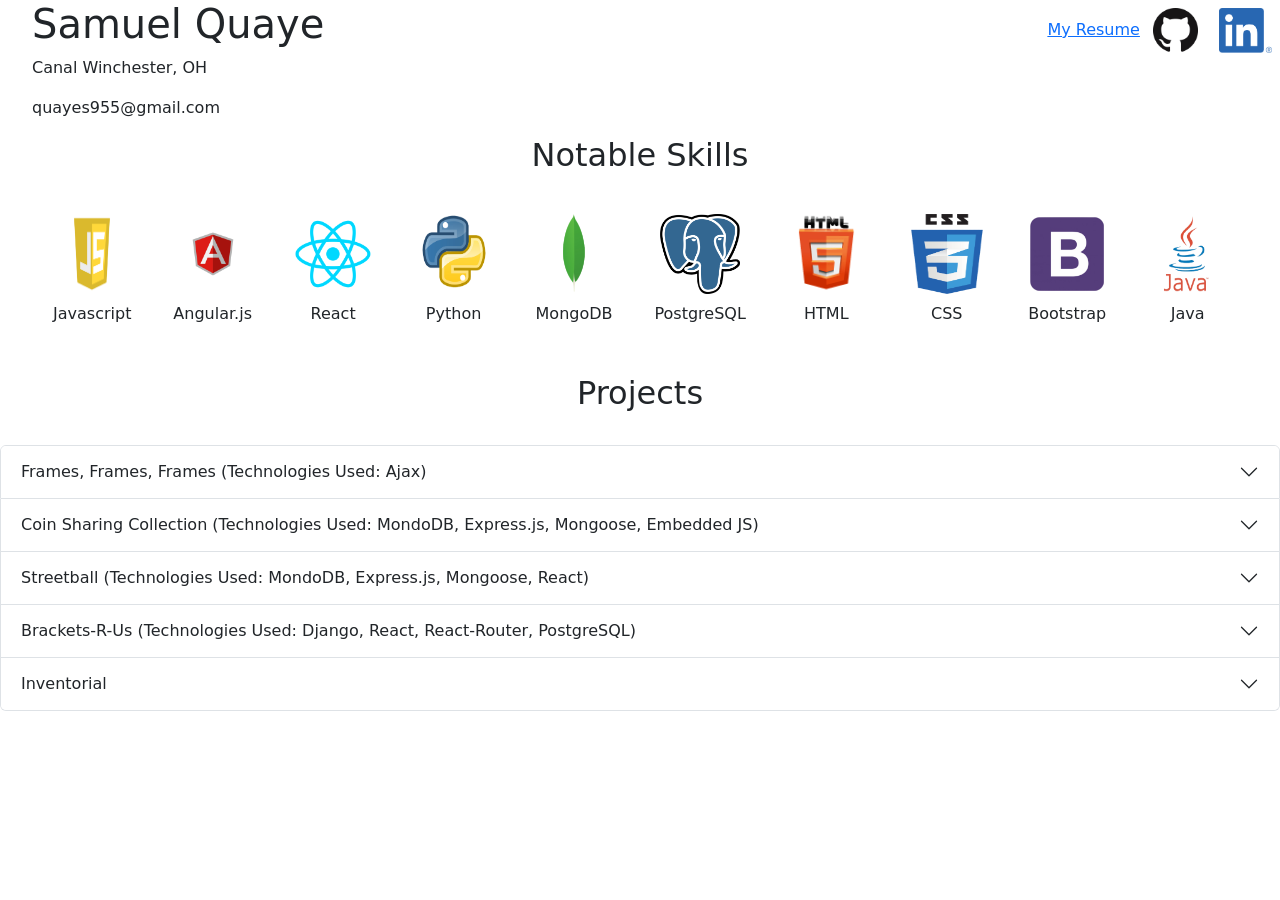
<file: index.html>
<!DOCTYPE html>
<html lang="en" dir="ltr">
    <head>
        <meta charset="utf-8">
        <meta name="viewport" content="width=device-width, initial-scale=1">
        <title>SQuaye Portfolio</title>
        <link rel="stylesheet" href="css/portfolio.css">
        <link href="https://cdn.jsdelivr.net/npm/bootstrap@5.1.3/dist/css/bootstrap.min.css" rel="stylesheet" integrity="sha384-1BmE4kWBq78iYhFldvKuhfTAU6auU8tT94WrHftjDbrCEXSU1oBoqyl2QvZ6jIW3" crossorigin="anonymous">
    </head>
    <body>
        <div class="heading">
            <div class="about">
                <h1>Samuel Quaye</h1>
                <p>Canal Winchester, OH</p>
                <p>quayes955@gmail.com</p>
            </div>
            <div id='personal-links'>
                <a href="files/squaye_resume.pdf" target="_blank">My Resume</a>
                <a class='text-decoration-none' href="https://github.com/squaye6756" target="_blank">
                    <img class="img-links" src="imgs/github-logo.png" alt="github logo"/>
                </a>
                <a class='text-decoration-none' href="https://www.linkedin.com/in/samuel-quaye-8529451ab" target="_blank">
                    <img class="img-links" src="imgs/LI-In-logo.png" alt="linkedin logo"/>
                </a>
            </div>
        </div>

        <h2 class="title">Notable Skills</h2>

        <div class="skills">
            <div class="skill">
                <img class="skill-img" src="imgs/js-logo.png" alt="javascript"/>
                <p>Javascript</p>
            </div>

            <div class="skill">
                <img class="skill-img" src="imgs/ang-js-logo.png" alt="angular.js"/>
                <p>Angular.js</p>
            </div>

            <div class="skill">
                <img class="skill-img" src="imgs/react-logo.png" alt="react"/>
                <p>React</p>
            </div>

            <div class="skill">
                <img class="skill-img" src="imgs/python-logo.png" alt="python"/>
                <p>Python</p>
            </div>

            <div class="skill">
                <img class="skill-img" src="imgs/mongodb-logo.png" alt="mongodb"/>
                <p>MongoDB</p>
            </div>

            <div class="skill">
                <img class="skill-img" src="imgs/postgresql-logo.png" alt="postgresql"/>
                <p>PostgreSQL</p>
            </div>

            <div class="skill">
                <img class="skill-img" src="imgs/html-logo.png" alt="html"/>
                <p>HTML</p>
            </div>

            <div class="skill">
                <img class="skill-img" src="imgs/css-logo.png" alt="css"/>
                <p>CSS</p>
            </div>

            <div class="skill">
                <img class="skill-img" src="imgs/bootstrap-logo.png" alt="bootstrap"/>
                <p>Bootstrap</p>
            </div>

            <div class="skill">
                <img class="skill-img" src="imgs/java-logo.png" alt="java"/>
                <p>Java</p>
            </div>

        </div>

        <h2 class="title">Projects</h2>

        <div id="projects-container" class="accordion">

            <div class="project accordion-item" id="project-one">
                <h3 class="project-recap accordion-header">
                    <button class="accordion-button collapsed" type="button" data-bs-toggle="collapse" data-bs-target="#collapseOne" aria-expanded="false" aria-controls="collapseOne">
                        Frames, Frames, Frames
                        (Technologies Used: Ajax)
                    </button>
                </h3>
                <div id="collapseOne" class="accordion-collapse collapse" aria-labelledby="project-one" data-bs-parent="#projects-container">
                    <div class="accordion-body">
                        <p>An app using ajax calls to a 3rd-party API to
                        look up frame data for characters in Super Smash Bros</p>
                        <div class="project-links">
                            <a href="https://github.com/squaye6756/Project-1" target="_blank">Project Repo</a>
                            <a class='btn btn-success' href="https://cranky-bardeen-3262e2.netlify.app" target="_blank">Live Site</a>
                        </div>
                    </div>
                </div>
            </div>

            <div class="project accordion-item" id="project-two">
                <h3 class="project-recap accordion-header">
                    <button class="accordion-button collapsed" type="button" data-bs-toggle="collapse" data-bs-target="#collapseTwo" aria-expanded="false" aria-controls="collapseTwo">
                        Coin Sharing Collection
                        (Technologies Used: MondoDB, Express.js, Mongoose, Embedded JS)
                    </button>
                </h3>
                <div id="collapseTwo" class="accordion-collapse collapse" aria-labelledby="project-two" data-bs-parent="#projects-container">
                    <div class="accordion-body">
                        <p>A RESTful MPA that allows users to display their
                        coin collection online</p>
                        <div class="project-links">
                            <a href="https://github.com/squaye6756/Project-2" target="_blank">Project Repo</a>
                            <a class='btn btn-success' href="https://murmuring-dusk-27318.herokuapp.com" target="_blank">Live Site</a>
                        </div>
                    </div>
                </div>
            </div>

            <div class="project accordion-item" id="project-three">
                <h3 class="project-recap accordion-header">
                    <button class="accordion-button collapsed" type="button" data-bs-toggle="collapse" data-bs-target="#collapseThree" aria-expanded="false" aria-controls="collapseThree">
                        Streetball
                        (Technologies Used: MondoDB, Express.js, Mongoose, React)
                    </button>
                </h3>
                <div id='collapseThree' class="accordion-collapse collapse" aria=labelledby="project-three" data-bs-parent='#projects-container'>
                    <div class="accordion-body">
                        <p>A collaborative MERN-stack SPA that allows anyone to
                        post and brag about their streetball team's skills
                        and record</p>
                        <div class="project-links">
                            <a href="https://github.com/squaye6756/Project-3-Back-End" target="_blank">Project Repo (Backend)</a>
                            <a href="https://github.com/squaye6756/Project-3-Front-End" target="_blank">Project Repo (Frontend)</a>
                            <a class='btn btn-success' href="https://streetball-front.herokuapp.com" target="_blank">Live Site</a>
                        </div>
                    </div>
                </div>
            </div>

            <div class="project accordion-item" id='project-four'>
                <h3 class="project-recap accordion-header">
                    <button class="accordion-button collapsed" type="button" data-bs-toggle="collapse" data-bs-target="#collapseFour" aria-expanded="false" aria-controls="collapseFour">
                        Brackets-R-Us
                        (Technologies Used: Django, React, React-Router, PostgreSQL)
                    </button>
                </h3>
                <div id='collapseFour' class="accordion-collapse collapse" aria=labelledby="project-four" data-bs-parent='#projects-container'>
                    <div class="accordion-body">
                        <p>A collaborative SPA that allows users to host, join,
                        and manage tournaments</p>
                        <div class="project-links">
                            <a href="https://github.com/squaye6756/BracketsRUs-back" target="_blank">Project Repo (Backend)</a>
                            <a href="https://github.com/squaye6756/BracketsRUs-front" target="_blank">Project Repo (Frontend)</a>
                            <a class='btn btn-success' href="https://brackets-r-us.herokuapp.com" target="_blank">Live Site</a>
                        </div>
                    </div>
                </div>
            </div>

            <div class="project accordion-item" id='project-five'>
                <h3 class="project-recap accordion-header">
                    <button class="accordion-button collapsed" type="button" data-bs-toggle="collapse" data-bs-target="#collapseFive" aria-expanded="false" aria-controls="collapseFive">
                        Inventorial
                    </button>
                </h3>
                <div id='collapseFive' class="accordion-collapse collapse" aria=labelledby="project-five" data-bs-parent='#projects-container'>
                    <div class="accordion-body">
                        <p>Basic SPA using Angular to allow users to manage
                        items in their inventory</p>
                        <div class="project-links">
                            <a href="https://github.com/squaye6756/inventorial-back" target="_blank">Project Repo (Backend)</a>
                            <a href="https://github.com/squaye6756/inventory-front" target="_blank">Project Repo (Frontend)</a>
                            <a class='btn btn-success' href="https://zen-roentgen-9e644e.netlify.app" target="_blank">Live Site</a>
                        </div>
                    </div>
                </div>
            </div>
        </div>
    </body>
    <script src="https://cdn.jsdelivr.net/npm/bootstrap@5.1.3/dist/js/bootstrap.bundle.min.js" integrity="sha384-ka7Sk0Gln4gmtz2MlQnikT1wXgYsOg+OMhuP+IlRH9sENBO0LRn5q+8nbTov4+1p" crossorigin="anonymous"></script>
</html>
</file>
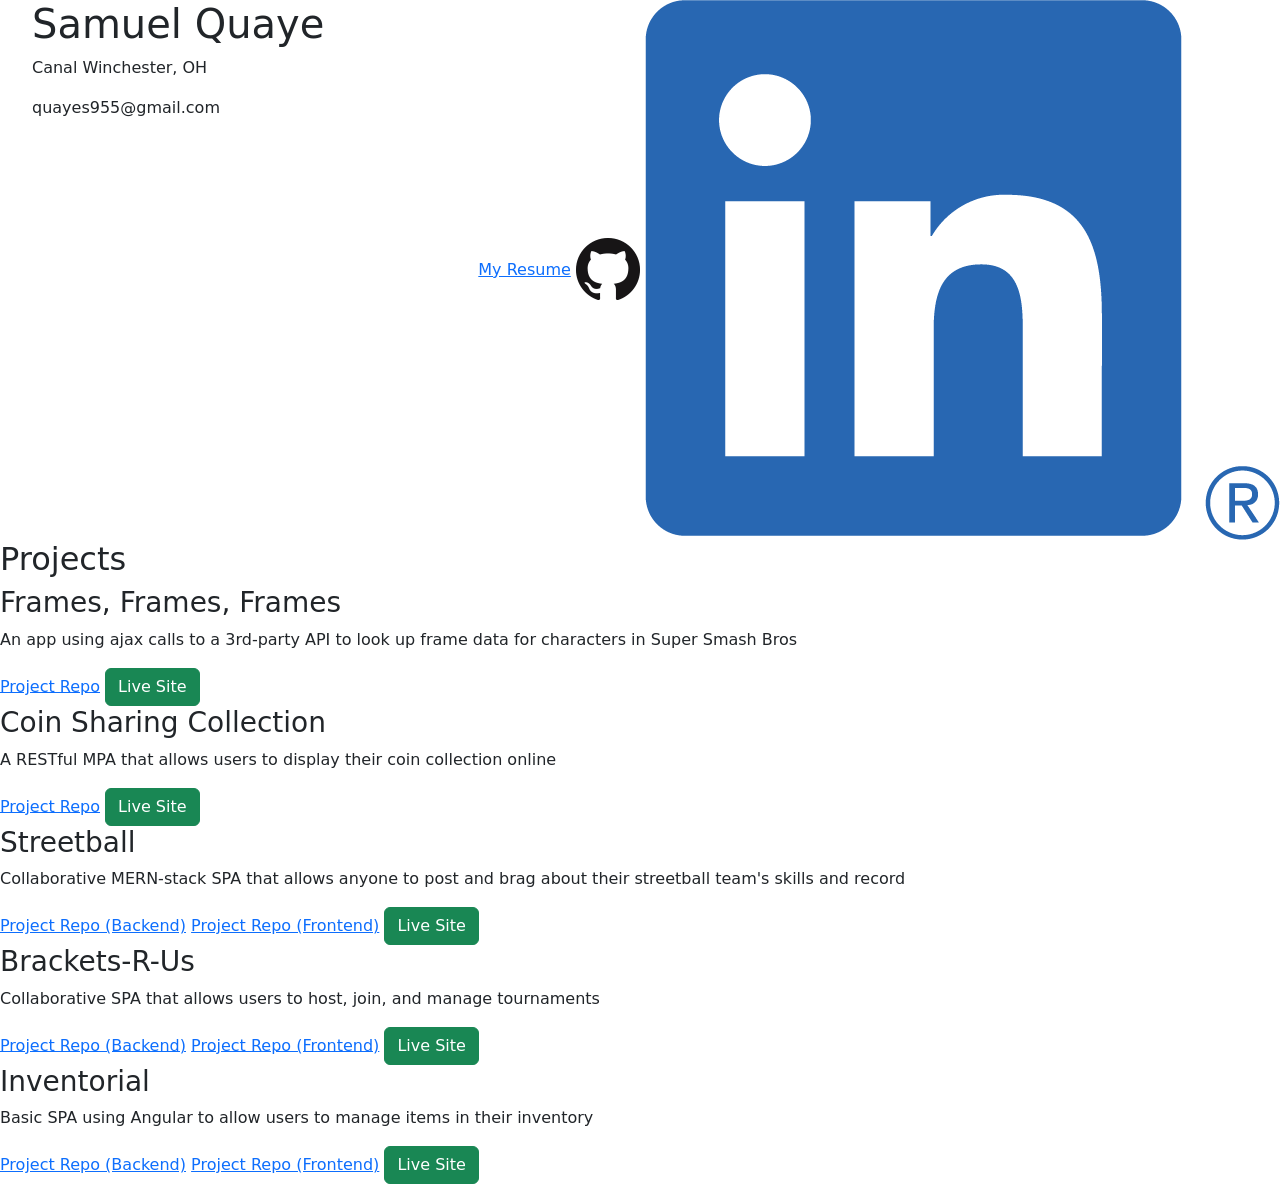
<file: portfolio.html>
<!DOCTYPE html>
<html lang="en" dir="ltr">
    <head>
        <meta charset="utf-8">
        <meta name="viewport" content="width=device-width, initial-scale=1">
        <title>SQuaye Portfolio</title>
        <link rel="stylesheet" href="css/portfolio.css">
        <link href="https://cdn.jsdelivr.net/npm/bootstrap@5.1.3/dist/css/bootstrap.min.css" rel="stylesheet" integrity="sha384-1BmE4kWBq78iYhFldvKuhfTAU6auU8tT94WrHftjDbrCEXSU1oBoqyl2QvZ6jIW3" crossorigin="anonymous">
    </head>
    <body>
        <div class="heading">
            <div class="about">
                <h1>Samuel Quaye</h1>
                <p>Canal Winchester, OH</p>
                <p>quayes955@gmail.com</p>
            </div>
            <div id='personal-links'>
                <a href="https://docs.google.com/document/d/1mF9KlKYZd-M_rXVZPtZlDe75BCQtHFbZNNSn4tYjTJo/edit?usp=sharing" target="_blank">My Resume</a>
                <img src="imgs/github-logo.png" alt="github logo"
                onclick="window.location.href='https://github.com/squaye6756';" target="_blank"/>
                <img src="imgs/LI-In-logo.png" alt="linkedin logo"
                onclick="window.location.href='https://www.linkedin.com/in/samuel-quaye-8529451ab';"/>
            </div>
        </div>
        <h2 id="title">Projects</h2>
        <div class="projects-container">
            <div class="project">
                <div class="project-recap">
                    <h3>Frames, Frames, Frames</h3>
                    <p>An app using ajax calls to a 3rd-party API to
                    look up frame data for characters in Super Smash Bros</p>
                </div>
                <div class="project-links">
                    <a href="https://github.com/squaye6756/Project-1" target="_blank">Project Repo</a>
                    <a class='btn btn-success' href="https://competent-keller-89a6f8.netlify.app" target="_blank">Live Site</a>
                </div>
            </div>
            <div class="project">
                <div class="project-recap">
                    <h3>Coin Sharing Collection</h3>
                    <p>A RESTful MPA that allows users to display their
                    coin collection online</p>
                </div>
                <div class="project-links">
                    <a href="https://github.com/squaye6756/Project-2" target="_blank">Project Repo</a>
                    <a class='btn btn-success' href="https://murmuring-dusk-27318.herokuapp.com" target="_blank">Live Site</a>
                </div>
            </div>
            <div class="project">
                <div class="project-recap">
                    <h3>Streetball</h3>
                    <p>Collaborative MERN-stack SPA that allows anyone to
                    post and brag about their streetball team's skills
                    and record</p>
                </div>
                <div class="project-links">
                    <a href="https://github.com/squaye6756/Project-3-Back-End" target="_blank">Project Repo (Backend)</a>
                    <a href="https://github.com/squaye6756/Project-3-Front-End" target="_blank">Project Repo (Frontend)</a>
                    <a class='btn btn-success' href="https://streetball-front.herokuapp.com" target="_blank">Live Site</a>
                </div>
            </div>
            <div class="project">
                <div class="project-recap">
                    <h3>Brackets-R-Us</h3>
                    <p>Collaborative SPA that allows users to host, join,
                    and manage tournaments</p>
                </div>
                <div class="project-links">
                    <a href="https://github.com/squaye6756/BracketsRUs-back" target="_blank">Project Repo (Backend)</a>
                    <a href="https://github.com/squaye6756/BracketsRUs-front" target="_blank">Project Repo (Frontend)</a>
                    <a class='btn btn-success' href="https://brackets-r-us.herokuapp.com" target="_blank">Live Site</a>
                </div>
            </div>
            <div class="project">
                <div class="project-recap">
                    <h3>Inventorial</h3>
                    <p>Basic SPA using Angular to allow users to manage
                    items in their inventory</p>
                </div>
                <div class="project-links">
                    <a href="https://github.com/squaye6756/inventorial-back" target="_blank">Project Repo (Backend)</a>
                    <a href="https://github.com/squaye6756/inventory-front" target="_blank">Project Repo (Frontend)</a>
                    <a class='btn btn-success' href="https://zen-roentgen-9e644e.netlify.app" target="_blank">Live Site</a>
                </div>
            </div>
        </div>
    </body>
    <script src="https://cdn.jsdelivr.net/npm/bootstrap@5.1.3/dist/js/bootstrap.bundle.min.js" integrity="sha384-ka7Sk0Gln4gmtz2MlQnikT1wXgYsOg+OMhuP+IlRH9sENBO0LRn5q+8nbTov4+1p" crossorigin="anonymous"></script>
</html>
</file>
<file: css/portfolio.css>
.title {
    text-align: center;
    margin-bottom: 1em;
}

.skill {
    text-align: center;
}

.skill-img {
    width: 5em;
    height: 5em;
    margin: .5em auto;
}

.skills {
    display: flex;
    justify-content: space-around;
    flex-wrap: wrap;
    margin: 2em;
}

.img-links {
    max-height: 5vh;
    max-width: 5vw;
    margin: .5em;
    cursor: pointer;
}

.heading {
    display: flex;
    justify-content: space-between;
}

.about {
    margin-left: 2em;
}

@media (max-width: 500px) {
    .project-recap {
        width: 10em;
        margin-left: 1em;
    }

    .skills {
        margin: 1em;
    }

    .about {
        margin-left: 1em;
    }

    .project-links {
        margin-right: 1em;
        justify-content: center;
    }

    .about p, .about h1 {
        margin: 0 auto;
    }
}

@media (max-width: 400px) {
    .project-recap {
        width: 8em;
    }
}

@media (max-width: 320px) {
    #personal-links {
        display: flex;
        flex-direction: column;
        justify-content: center;
        align-items: center;
    }
}
</file>
